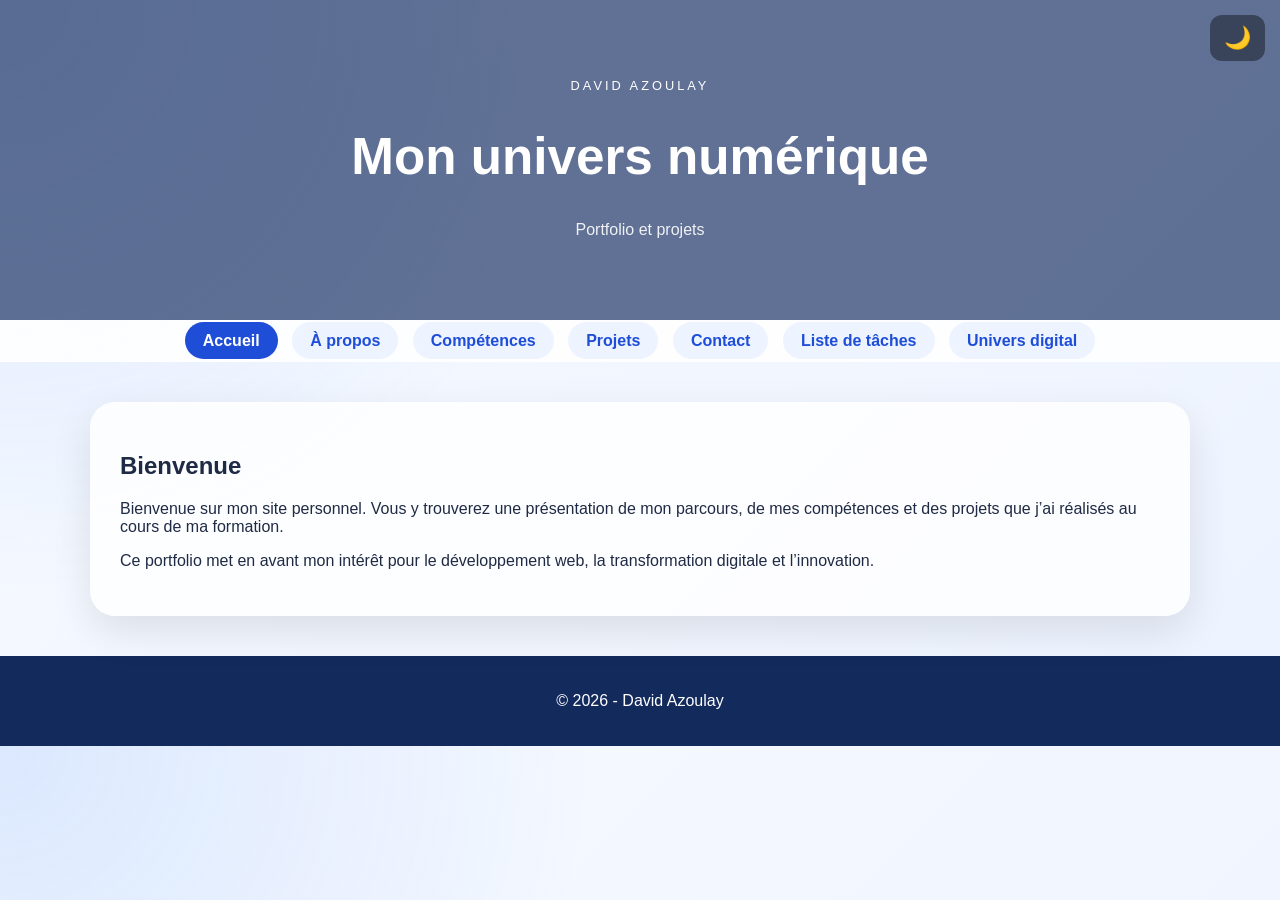
<file: index.html>
<!DOCTYPE html>
<html lang="fr">
<head>
    <!-- Encodage pour afficher correctement les accents -->
    <meta charset="UTF-8">

    <!-- Permet au site d’être responsive (adapté mobile) -->
    <meta name="viewport" content="width=device-width, initial-scale=1.0">

    <!-- Titre de la page dans l’onglet -->
    <title>Accueil - Mon univers numérique</title>

    <!-- Lien vers le fichier CSS (v=999 évite le cache navigateur) -->
    <link rel="stylesheet" href="style.css?v=999">
</head>

<body>

<!-- ===== HEADER ===== -->
<header class="hero">

    <!-- SLIDER d’images en arrière-plan -->
    <div class="slider">
        <img src="bg1.jpg"> <!-- première image -->
        <img src="bg2.jpg"> <!-- deuxième image -->
        <img src="bg3.jpg"> <!-- troisième image -->
    </div>

    <!-- Bouton pour activer/désactiver le mode sombre -->
    <div class="dark-toggle" onclick="toggleDarkMode()">🌙</div>

    <!-- Contenu texte du header -->
    <div class="hero-content">
        <p class="mini-titre">DAVID AZOULAY</p> <!-- nom -->
        <h1>Mon univers numérique</h1> <!-- titre principal -->
        <p class="sous-titre">Portfolio et projets</p> <!-- sous-titre -->
    </div>

</header>

<!-- ===== MENU BURGER (mobile) ===== -->
<div class="burger" id="burger">
    ☰ <!-- icône burger -->
</div>

<!-- ===== MENU PRINCIPAL ===== -->
<nav class="menu-principal" id="menu">

    <!-- class actif = page actuelle -->
    <a href="index.html" class="actif">Accueil</a>

    <a href="apropos.html">À propos</a>
    <a href="competences.html">Compétences</a>
    <a href="projets.html">Projets</a>
    <a href="contact.html">Contact</a>
    <a href="todo.html">Liste de tâches</a>
    <a href="tailwind.html">Univers digital</a>

</nav>

<!-- ===== CONTENU PRINCIPAL ===== -->
<main class="conteneur">

    <!-- Carte avec animation (classe reveal) -->
    <section class="carte reveal">

        <h2>Bienvenue</h2>

        <!-- Texte de présentation -->
        <p>
            Bienvenue sur mon site personnel. Vous y trouverez une présentation de mon parcours,
            de mes compétences et des projets que j’ai réalisés au cours de ma formation.
        </p>

        <p>
            Ce portfolio met en avant mon intérêt pour le développement web,
            la transformation digitale et l’innovation.
        </p>

    </section>

</main>

<!-- ===== FOOTER ===== -->
<footer class="footer">
    <p>© 2026 - David Azoulay</p>
</footer>

<!-- ===== SCRIPTS ===== -->

<!-- Import de jQuery (obligatoire avant jquery.js) -->
<script src="https://code.jquery.com/jquery-3.7.1.min.js"></script>

<!-- Script jQuery (menu burger, accordéon, carousel…) -->
<script src="jquery.js"></script>

<!-- Script animations (scroll + dark mode) -->
<script src="animations.js"></script>

</body>
</html>
</file>
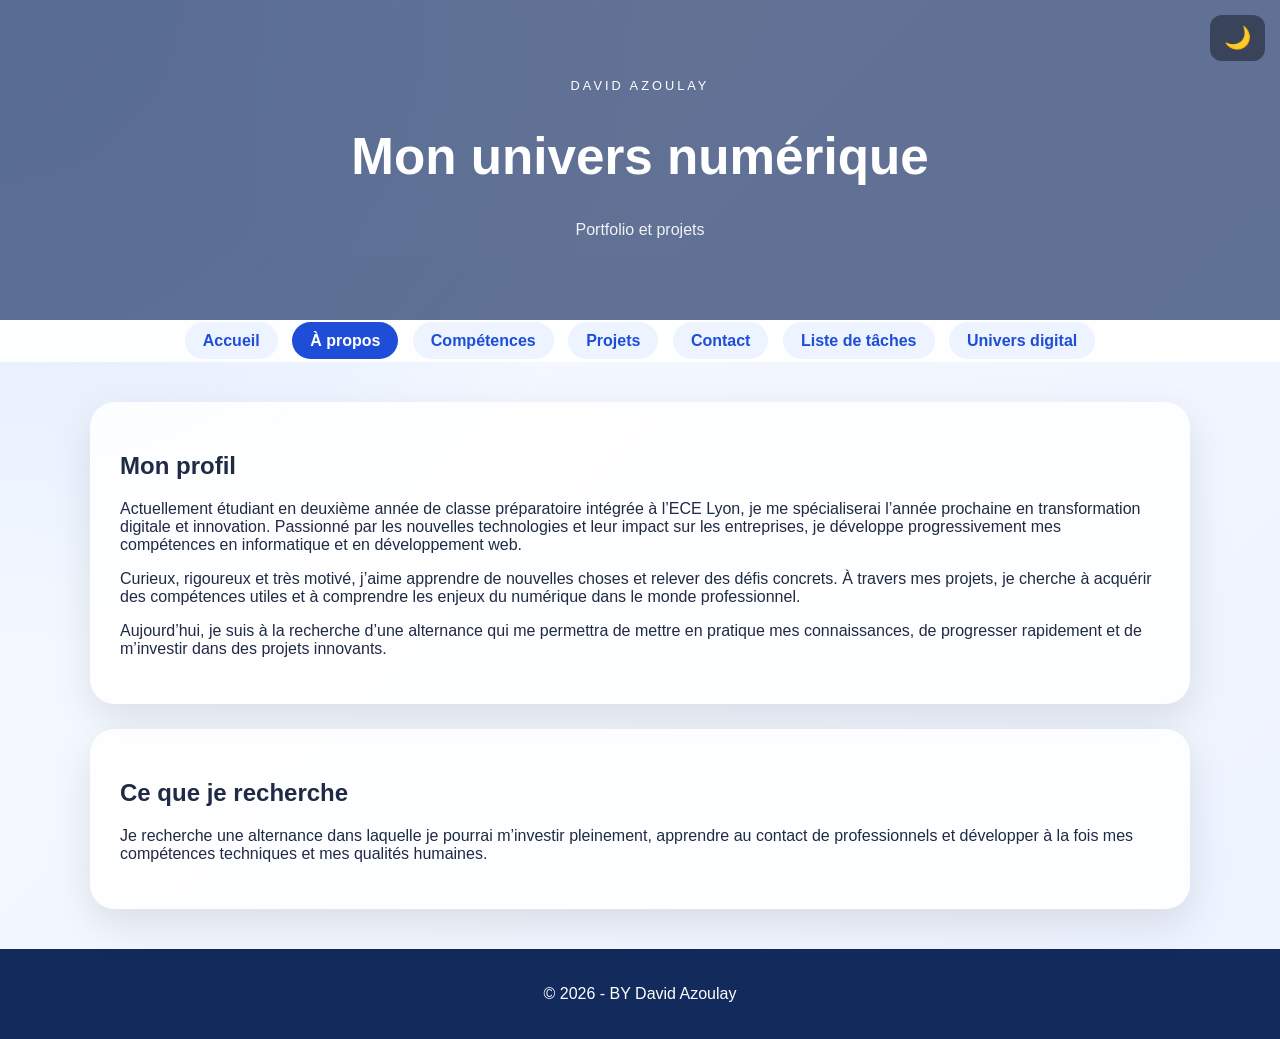
<file: apropos.html>
<!DOCTYPE html>
<html lang="fr">
<head>
    <!-- Encodage des caractères pour afficher correctement les accents -->
    <meta charset="UTF-8">

    <!-- Permet au site de s’adapter correctement aux écrans de téléphone -->
    <meta name="viewport" content="width=device-width, initial-scale=1.0">

    <!-- Titre affiché dans l’onglet du navigateur -->
    <title>À propos - Mon univers numérique</title>

    <!-- Lien vers le fichier CSS principal avec ?v=999 pour éviter les problèmes de cache -->
    <link rel="stylesheet" href="style.css?v=999">
</head>

<body>

<!-- En-tête principal de la page -->
<header class="hero">

    <!-- Slider d’images en arrière-plan du header -->
    <div class="slider">
        <img src="bg1.jpg" alt="Image de fond numérique 1">
        <img src="bg2.jpg" alt="Image de fond numérique 2">
        <img src="bg3.jpg" alt="Image de fond numérique 3">
    </div>

    <!-- Bouton permettant d’activer ou désactiver le mode sombre -->
    <div class="dark-toggle" onclick="toggleDarkMode()">🌙</div>

    <!-- Contenu affiché au-dessus du slider -->
    <div class="hero-content">
        <p class="mini-titre">DAVID AZOULAY</p>
        <h1>Mon univers numérique</h1>
        <p class="sous-titre">Portfolio et projets</p>
    </div>

</header>

<!-- Bouton menu burger visible surtout sur mobile -->
<div class="burger" id="burger">
    ☰
</div>

<!-- Menu principal de navigation -->
<nav class="menu-principal" id="menu">
    <a href="index.html">Accueil</a>

    <!-- Classe actif : indique que l’on est actuellement sur la page À propos -->
    <a href="apropos.html" class="actif">À propos</a>

    <a href="competences.html">Compétences</a>
    <a href="projets.html">Projets</a>
    <a href="contact.html">Contact</a>
    <a href="todo.html">Liste de tâches</a>
    <a href="tailwind.html">Univers digital</a>
</nav>

<!-- Contenu principal de la page -->
<main class="conteneur">

    <!-- Carte animée au scroll grâce à la classe reveal -->
    <section class="carte reveal">
        <h2>Mon profil</h2>

        <p>
            Actuellement étudiant en deuxième année de classe préparatoire intégrée à l’ECE Lyon,
            je me spécialiserai l’année prochaine en transformation digitale et innovation.
            Passionné par les nouvelles technologies et leur impact sur les entreprises,
            je développe progressivement mes compétences en informatique et en développement web.
        </p>

        <p>
            Curieux, rigoureux et très motivé, j’aime apprendre de nouvelles choses et relever des défis concrets.
            À travers mes projets, je cherche à acquérir des compétences utiles et à comprendre les enjeux du numérique dans le monde professionnel.
        </p>

        <p>
            Aujourd’hui, je suis à la recherche d’une alternance qui me permettra de mettre en pratique mes connaissances,
            de progresser rapidement et de m’investir dans des projets innovants.
        </p>
    </section>

    <!-- Deuxième carte de contenu, également animée au scroll -->
    <section class="carte reveal">
        <h2>Ce que je recherche</h2>

        <p>
            Je recherche une alternance dans laquelle je pourrai m’investir pleinement,
            apprendre au contact de professionnels et développer à la fois mes compétences
            techniques et mes qualités humaines.
        </p>
    </section>

</main>

<!-- Pied de page -->
<footer class="footer">
    <p>© 2026 - BY David Azoulay</p>
</footer>

<!-- Importation de jQuery pour gérer les effets comme le menu burger et les accordéons -->
<script src="https://code.jquery.com/jquery-3.7.1.min.js"></script>

<!-- Fichier JavaScript contenant les interactions jQuery -->
<script src="jquery.js"></script>

<!-- Fichier JavaScript contenant l’animation au scroll et le mode sombre -->
<script src="animations.js"></script>

</body>
</html>
</file>
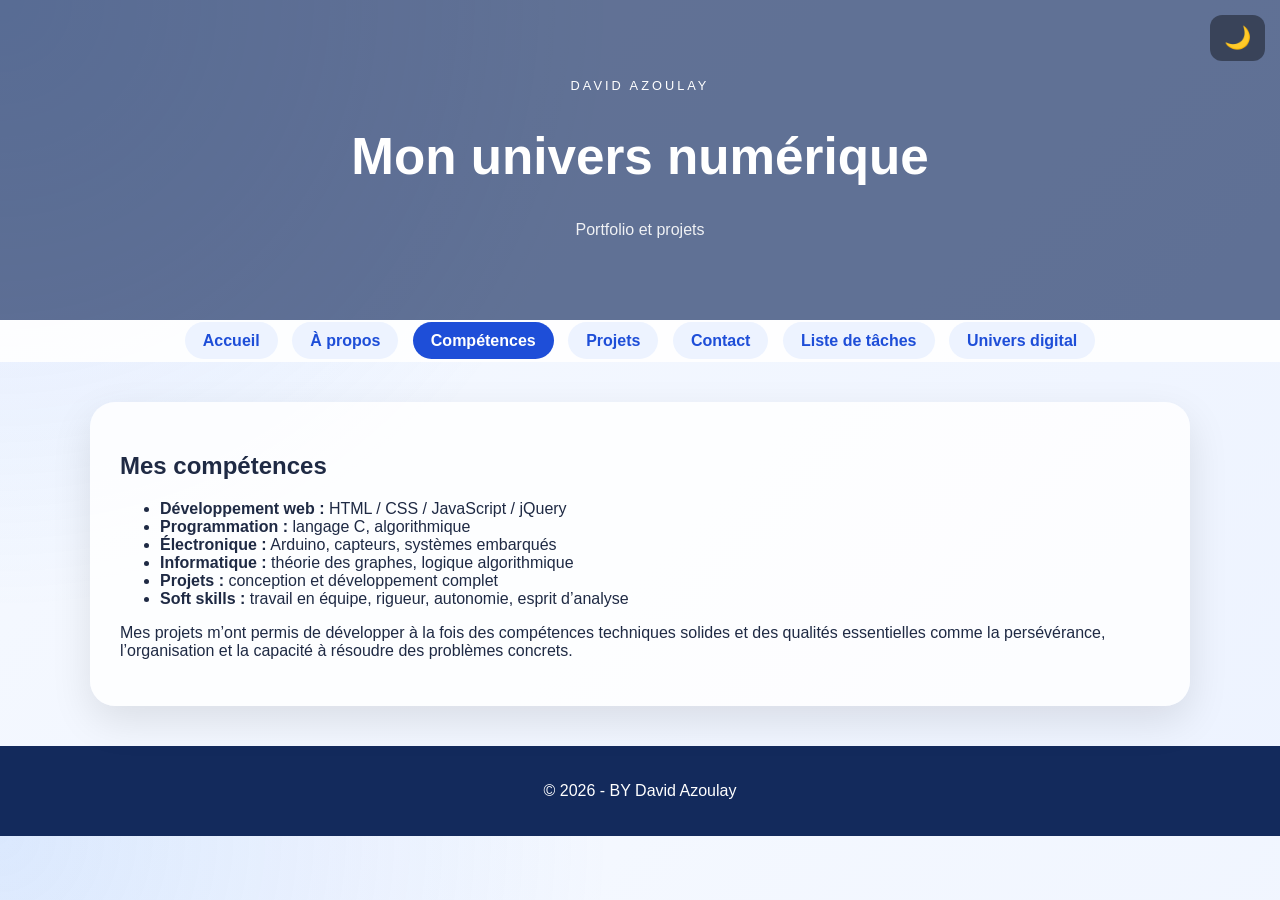
<file: competences.html>
<!DOCTYPE html>
<html lang="fr">
<head>
    <!-- Encodage pour afficher correctement les accents -->
    <meta charset="UTF-8">

    <!-- Responsive : adaptation mobile -->
    <meta name="viewport" content="width=device-width, initial-scale=1.0">

    <!-- Titre de la page (onglet navigateur) -->
    <title>Compétences - Mon univers numérique</title>

    <!-- Lien vers le CSS avec version pour éviter le cache -->
    <link rel="stylesheet" href="style.css?v=999">
</head>

<body>

<!-- HEADER avec slider -->
<header class="hero">

    <!-- Images en arrière-plan (slider animé) -->
    <div class="slider">
        <img src="bg1.jpg" alt="Fond numérique 1">
        <img src="bg2.jpg" alt="Fond numérique 2">
        <img src="bg3.jpg" alt="Fond numérique 3">
    </div>

    <!-- Bouton mode sombre -->
    <div class="dark-toggle" onclick="toggleDarkMode()">🌙</div>

    <!-- Texte principal du header -->
    <div class="hero-content">
        <p class="mini-titre">DAVID AZOULAY</p>
        <h1>Mon univers numérique</h1>
        <p class="sous-titre">Portfolio et projets</p>
    </div>

</header>

<!-- Menu burger pour mobile -->
<div class="burger" id="burger">
    ☰
</div>

<!-- Menu principal -->
<nav class="menu-principal" id="menu">
    <a href="index.html">Accueil</a>
    <a href="apropos.html">À propos</a>

    <!-- Page actuelle → class actif -->
    <a href="competences.html" class="actif">Compétences</a>

    <a href="projets.html">Projets</a>
    <a href="contact.html">Contact</a>
    <a href="todo.html">Liste de tâches</a>
    <a href="tailwind.html">Univers digital</a>
</nav>

<!-- Contenu principal -->
<main class="conteneur">

    <!-- Carte avec animation au scroll -->
    <section class="carte reveal">

        <h2>Mes compétences</h2>

        <!-- Liste des compétences -->
        <ul>
            <li><strong>Développement web :</strong> HTML / CSS / JavaScript / jQuery</li>
            <li><strong>Programmation :</strong> langage C, algorithmique</li>
            <li><strong>Électronique :</strong> Arduino, capteurs, systèmes embarqués</li>
            <li><strong>Informatique :</strong> théorie des graphes, logique algorithmique</li>
            <li><strong>Projets :</strong> conception et développement complet</li>
            <li><strong>Soft skills :</strong> travail en équipe, rigueur, autonomie, esprit d’analyse</li>
        </ul>

        <!-- Petit texte explicatif -->
        <p>
            Mes projets m’ont permis de développer à la fois des compétences techniques solides
            et des qualités essentielles comme la persévérance, l’organisation et la capacité
            à résoudre des problèmes concrets.
        </p>

    </section>

</main>

<!-- Pied de page -->
<footer class="footer">
    <p>© 2026 - BY David Azoulay</p>
</footer>

<!-- Import jQuery -->
<script src="https://code.jquery.com/jquery-3.7.1.min.js"></script>

<!-- Script interactions (menu burger, accordéon…) -->
<script src="jquery.js"></script>

<!-- Script animations + dark mode -->
<script src="animations.js"></script>

</body>
</html>
</file>
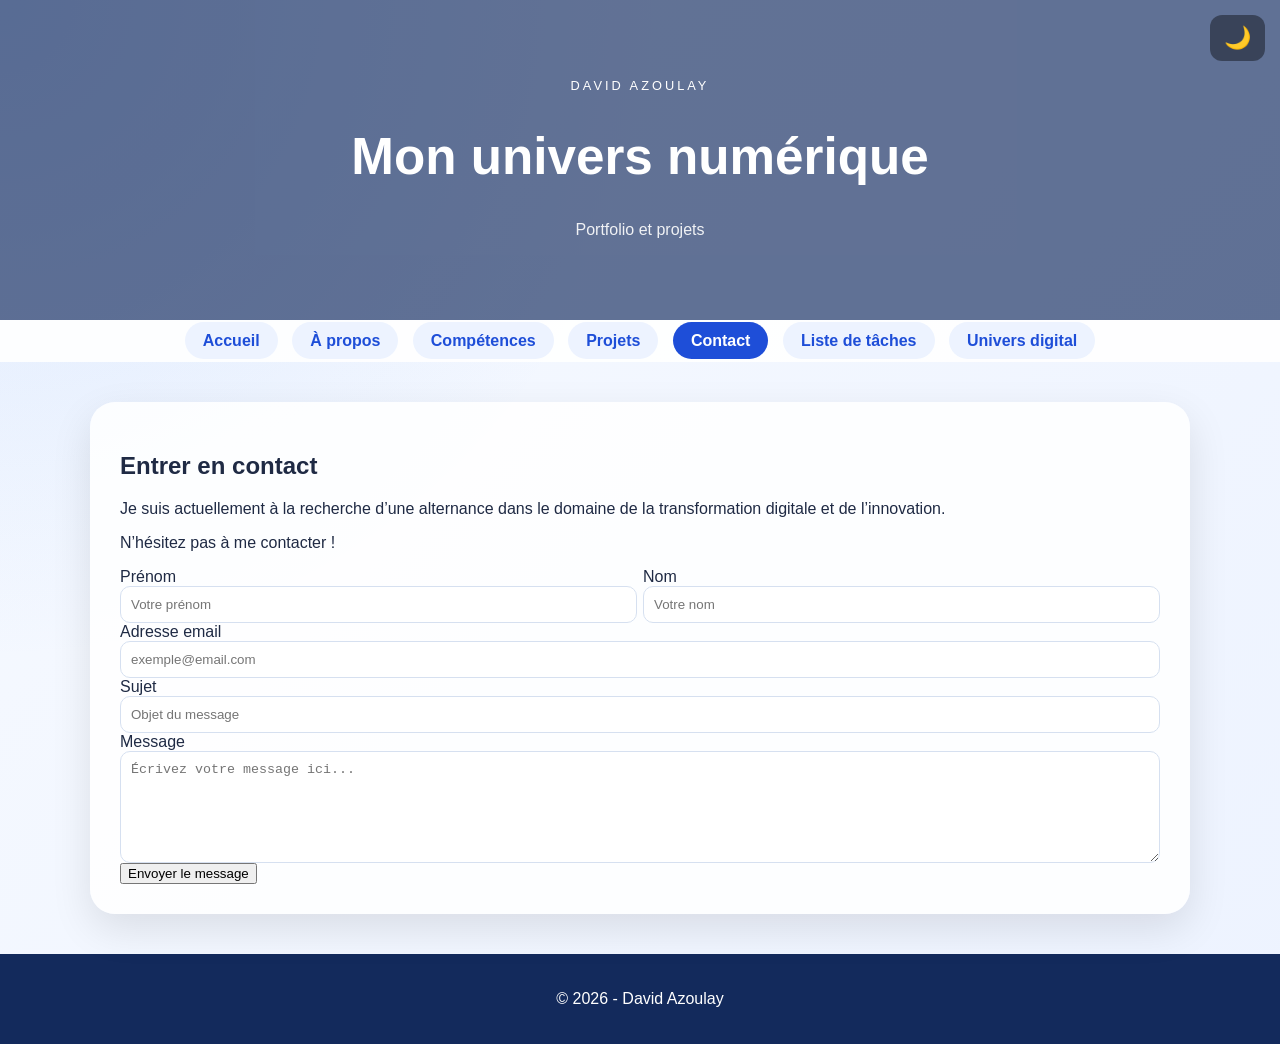
<file: contact.html>
<!DOCTYPE html>
<html lang="fr">
<head>
    <!-- Encodage pour les caractères spéciaux (accents) -->
    <meta charset="UTF-8">

    <!-- Responsive : adapte le site aux mobiles -->
    <meta name="viewport" content="width=device-width, initial-scale=1.0">

    <!-- Titre affiché dans l’onglet -->
    <title>Contact - Mon univers numérique</title>

    <!-- Lien vers le CSS (v=999 évite le cache navigateur) -->
    <link rel="stylesheet" href="style.css?v=999">
</head>

<body>

<!-- ===== HEADER ===== -->
<header class="hero">

    <!-- SLIDER d’images en arrière-plan -->
    <div class="slider">
        <img src="bg1.jpg"> <!-- image 1 -->
        <img src="bg2.jpg"> <!-- image 2 -->
        <img src="bg3.jpg"> <!-- image 3 -->
    </div>

    <!-- Bouton pour activer le mode sombre -->
    <div class="dark-toggle" onclick="toggleDarkMode()">🌙</div>

    <!-- Texte du header -->
    <div class="hero-content">
        <p class="mini-titre">DAVID AZOULAY</p>
        <h1>Mon univers numérique</h1>
        <p class="sous-titre">Portfolio et projets</p>
    </div>

</header>

<!-- ===== MENU BURGER ===== -->
<div class="burger" id="burger">
    ☰ <!-- icône menu -->
</div>

<!-- ===== MENU PRINCIPAL ===== -->
<nav class="menu-principal" id="menu">

    <a href="index.html">Accueil</a>
    <a href="apropos.html">À propos</a>
    <a href="competences.html">Compétences</a>
    <a href="projets.html">Projets</a>

    <!-- page actuelle -->
    <a href="contact.html" class="actif">Contact</a>

    <a href="todo.html">Liste de tâches</a>
    <a href="tailwind.html">Univers digital</a>

</nav>

<!-- ===== CONTENU ===== -->
<main class="conteneur">

    <!-- Carte contenant le formulaire -->
    <section class="carte carte-contact reveal">

        <!-- Texte d’introduction -->
        <div class="intro-contact">
            <h2>Entrer en contact</h2>

            <p>
                Je suis actuellement à la recherche d’une alternance dans le domaine
                de la transformation digitale et de l’innovation.
            </p>

            <p>
                N’hésitez pas à me contacter !
            </p>
        </div>

        <!-- ===== FORMULAIRE ===== -->
        <form class="formulaire-contact" action="#" method="post">

            <!-- Ligne prénom + nom -->
            <div class="ligne-formulaire">

                <div class="champ-formulaire">
                    <label for="prenom">Prénom</label>

                    <!-- Champ texte obligatoire -->
                    <input type="text" id="prenom" name="prenom" placeholder="Votre prénom" required>
                </div>

                <div class="champ-formulaire">
                    <label for="nom">Nom</label>

                    <!-- Champ texte obligatoire -->
                    <input type="text" id="nom" name="nom" placeholder="Votre nom" required>
                </div>

            </div>

            <!-- Champ email -->
            <div class="champ-formulaire">
                <label for="email">Adresse email</label>

                <!-- type=email vérifie automatiquement le format -->
                <input type="email" id="email" name="email" placeholder="exemple@email.com" required>
            </div>

            <!-- Champ sujet -->
            <div class="champ-formulaire">
                <label for="sujet">Sujet</label>
                <input type="text" id="sujet" name="sujet" placeholder="Objet du message" required>
            </div>

            <!-- Champ message -->
            <div class="champ-formulaire">
                <label for="message">Message</label>

                <!-- zone de texte -->
                <textarea id="message" name="message" rows="6" placeholder="Écrivez votre message ici..." required></textarea>
            </div>

            <!-- Bouton d’envoi -->
            <div class="zone-bouton">
                <button type="submit" class="bouton-envoi">
                    Envoyer le message
                </button>
            </div>

        </form>

    </section>

</main>

<!-- ===== FOOTER ===== -->
<footer class="footer">
    <p>© 2026 - David Azoulay</p>
</footer>

<!-- ===== SCRIPTS ===== -->

<!-- jQuery (obligatoire avant jquery.js) -->
<script src="https://code.jquery.com/jquery-3.7.1.min.js"></script>

<!-- Script interactions (menu burger, accordéon, etc.) -->
<script src="jquery.js"></script>

<!-- Script animations (scroll + dark mode) -->
<script src="animations.js"></script>

</body>
</html>
</file>
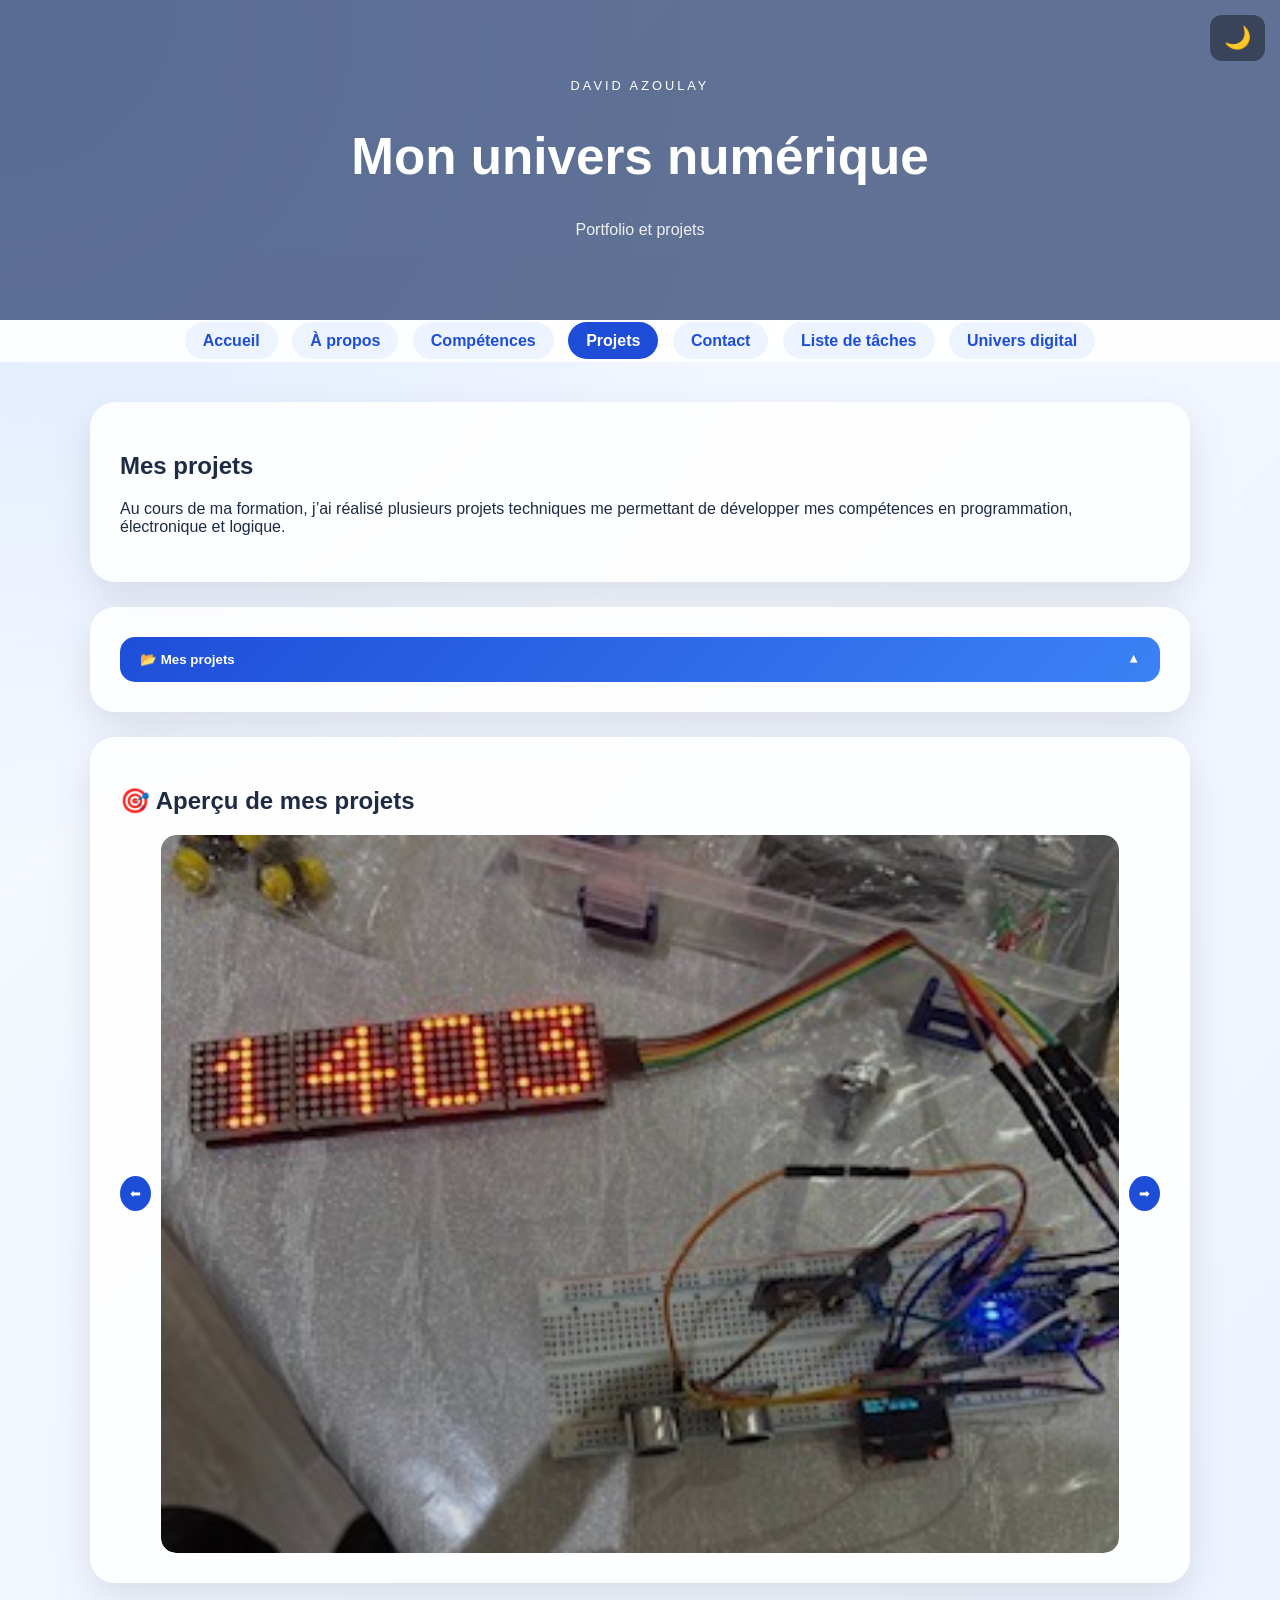
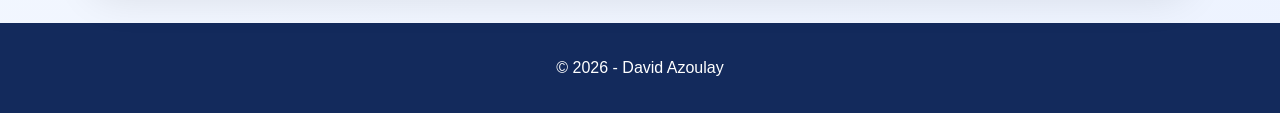
<file: projets.html>
<!DOCTYPE html>
<html lang="fr">
<head>
    <!-- Encodage -->
    <meta charset="UTF-8">

    <!-- Responsive mobile -->
    <meta name="viewport" content="width=device-width, initial-scale=1.0">

    <!-- Titre onglet -->
    <title>Projets - Mon univers numérique</title>

    <!-- CSS principal -->
    <link rel="stylesheet" href="style.css?v=999">
</head>

<body>

<!-- HEADER -->
<header class="hero">

    <!-- Slider images -->
    <div class="slider">
        <img src="bg1.jpg">
        <img src="bg2.jpg">
        <img src="bg3.jpg">
    </div>

    <!-- Bouton dark mode -->
    <div class="dark-toggle" onclick="toggleDarkMode()">🌙</div>

    <!-- Texte principal -->
    <div class="hero-content">
        <p class="mini-titre">DAVID AZOULAY</p>
        <h1>Mon univers numérique</h1>
        <p class="sous-titre">Portfolio et projets</p>
    </div>

</header>

<!-- BURGER -->
<div class="burger" id="burger">
    ☰
</div>

<!-- MENU -->
<nav class="menu-principal" id="menu">
    <a href="index.html">Accueil</a>
    <a href="apropos.html">À propos</a>
    <a href="competences.html">Compétences</a>
    <a href="projets.html" class="actif">Projets</a>
    <a href="contact.html">Contact</a>
    <a href="todo.html">Liste de tâches</a>
    <a href="tailwind.html">Univers digital</a>
</nav>

<!-- CONTENU -->
<main class="conteneur">

    <!-- INTRO -->
    <section class="carte reveal">
        <h2>Mes projets</h2>
        <p>
            Au cours de ma formation, j’ai réalisé plusieurs projets techniques me permettant
            de développer mes compétences en programmation, électronique et logique.
        </p>
    </section>

    <!-- ACCORDEON -->
    <section class="carte reveal">

        <!-- Bouton principal -->
        <button id="btnProjets" class="btn-projets">
            <span>📂 Mes projets</span>
            <span id="arrow">▼</span>
        </button>

        <!-- Liste cachée -->
        <div id="listeProjets">

            <!-- PROJET -->
            <div class="bloc-projet">
                <button class="titre-projet">Jeu Quoridor en C</button>
                <div class="contenu-projet">
                    <p>Développement d’un jeu en C avec gestion des déplacements et logique algorithmique.</p>
                </div>
            </div>

            <div class="bloc-projet">
                <button class="titre-projet">Réveil à capteur ultrason</button>
                <div class="contenu-projet">
                    <p>Création d’un réveil interactif utilisant un capteur à ultrasons avec Arduino.</p>
                </div>
            </div>

            <div class="bloc-projet">
                <button class="titre-projet">Deep Runner</button>
                <div class="contenu-projet">
                    <p>Jeu avec interface graphique et animations.</p>
                </div>
            </div>

            <div class="bloc-projet">
                <button class="titre-projet">ECE Heroes</button>
                <div class="contenu-projet">
                    <p>Instrument de musique interactif via Arduino.</p>
                </div>
            </div>

            <div class="bloc-projet">
                <button class="titre-projet">Projet GPS</button>
                <div class="contenu-projet">
                    <p>Algorithmes de graphes pour calculer des trajets optimaux.</p>
                </div>
            </div>

            <div class="bloc-projet">
                <button class="titre-projet">Pac-Man sur Quartus</button>
                <div class="contenu-projet">
                    <p>Reproduction du jeu avec logique matérielle.</p>
                </div>
            </div>

            <div class="bloc-projet">
                <button class="titre-projet">DrawBot</button>
                <div class="contenu-projet">
                    <p>Robot capable de dessiner automatiquement.</p>
                </div>
            </div>

            <div class="bloc-projet">
                <button class="titre-projet">Site web dynamique</button>
                <div class="contenu-projet">
                    <p>Création complète avec HTML, CSS, JavaScript et jQuery.</p>
                </div>
            </div>

        </div>

    </section>

    <!-- CAROUSEL -->
    <section class="carte reveal">

        <h2>🎯 Aperçu de mes projets</h2>

        <div class="carousel">

            <button id="prev">⬅</button>

            <div class="carousel-track">
                <img src="bg4.jpg" class="slide">
                <img src="bg5.jpg" class="slide">
                <img src="bg6.jpg" class="slide">
                <img src="bg7.jpg" class="slide">
            </div>

            <button id="next">➡</button>

        </div>

    </section>

</main>

<!-- FOOTER -->
<footer class="footer">
    <p>© 2026 - David Azoulay</p>
</footer>

<!-- JS -->
<script src="https://code.jquery.com/jquery-3.7.1.min.js"></script>
<script src="jquery.js"></script>
<script src="animations.js"></script>

</body>
</html>
</file>
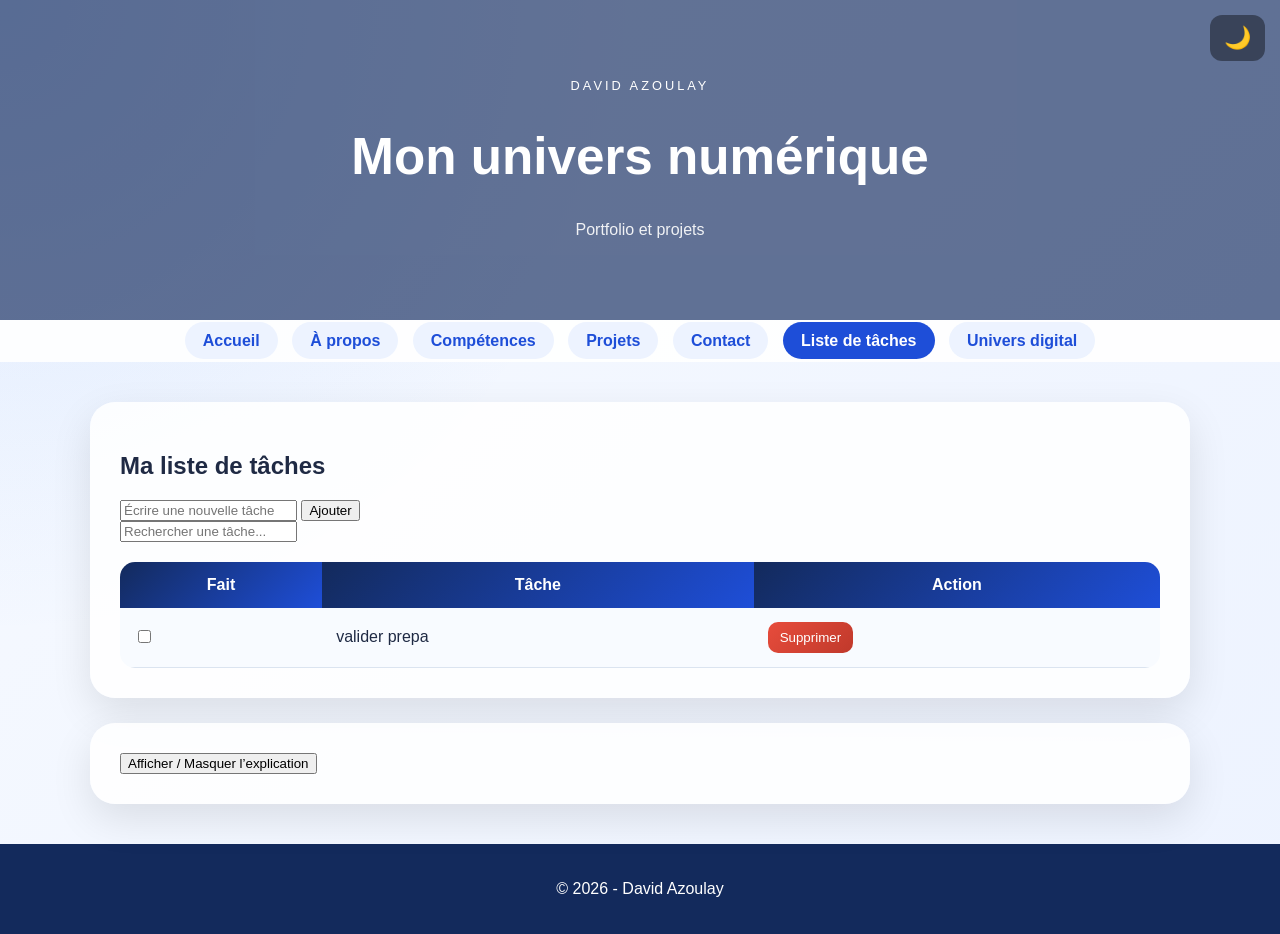
<file: todo.html>
<!DOCTYPE html>
<html lang="fr">
<head>
    <!-- Encodage pour gérer les accents -->
    <meta charset="UTF-8">

    <!-- Responsive : adaptation mobile -->
    <meta name="viewport" content="width=device-width, initial-scale=1.0">

    <!-- Titre de la page -->
    <title>TODO List - Mon univers numérique</title>

    <!-- Lien vers le CSS -->
    <link rel="stylesheet" href="style.css?v=999">
</head>

<body>

<!-- HEADER -->
<header class="hero">

    <!-- Slider d’images en fond -->
    <div class="slider">
        <img src="bg1.jpg">
        <img src="bg2.jpg">
        <img src="bg3.jpg">
    </div>

    <!-- Bouton mode sombre -->
    <div class="dark-toggle" onclick="toggleDarkMode()">🌙</div>

    <!-- Texte principal -->
    <div class="hero-content">
        <p class="mini-titre">DAVID AZOULAY</p>
        <h1>Mon univers numérique</h1>
        <p class="sous-titre">Portfolio et projets</p>
    </div>

</header>

<!-- MENU BURGER (mobile) -->
<div class="burger" id="burger">
    ☰
</div>

<!-- MENU PRINCIPAL -->
<nav class="menu-principal" id="menu">
    <a href="index.html">Accueil</a>
    <a href="apropos.html">À propos</a>
    <a href="competences.html">Compétences</a>
    <a href="projets.html">Projets</a>
    <a href="contact.html">Contact</a>

    <!-- Page active -->
    <a href="todo.html" class="actif">Liste de tâches</a>

    <a href="tailwind.html">Univers digital</a>
</nav>

<!-- CONTENU -->
<main class="conteneur">

    <!-- SECTION TODO -->
    <section class="carte carte-todo reveal">

        <h2>Ma liste de tâches</h2>

        <!-- Zone d’ajout de tâche -->
        <div class="zone-ajout">

            <!-- Champ texte pour écrire une tâche -->
            <input type="text" id="inputTache" placeholder="Écrire une nouvelle tâche">

            <!-- Bouton pour ajouter -->
            <button id="boutonAjouter" class="bouton-envoi">
                Ajouter
            </button>

        </div>

        <!-- Zone de recherche -->
        <div class="zone-recherche">
            <input type="text" id="recherche" placeholder="Rechercher une tâche...">
        </div>

        <!-- Tableau des tâches -->
        <table class="table-todo">

            <!-- En-tête du tableau -->
            <thead>
                <tr>
                    <th>Fait</th>
                    <th>Tâche</th>
                    <th>Action</th>
                </tr>
            </thead>

            <!-- Corps du tableau rempli dynamiquement en JS -->
            <tbody id="tableauTaches">
            </tbody>

        </table>

    </section>

    <!-- SECTION EXPLICATION (ACCORDÉON) -->
    <section class="carte reveal">

        <!-- Bouton accordéon -->
        <button id="btnAccordeon" class="bouton-accordeon">
            Afficher / Masquer l’explication
        </button>

        <!-- Contenu caché -->
        <div id="contenuAccordeon" class="contenu-accordeon">
            <p>
                Cette page utilise JavaScript pour ajouter, afficher, cocher, rechercher
                et supprimer des tâches. L’accordéon est réalisé avec jQuery.
            </p>
        </div>

    </section>

</main>

<!-- FOOTER -->
<footer class="footer">
    <p>© 2026 - David Azoulay</p>
</footer>

<!-- JS -->

<!-- jQuery (obligatoire avant ton script jQuery.js) -->
<script src="https://code.jquery.com/jquery-3.7.1.min.js"></script>

<!-- Script spécifique TODO (ajout / suppression / recherche) -->
<script src="todo.js"></script>

<!-- Script jQuery (menu burger, accordéon, etc.) -->
<script src="jquery.js"></script>

<!-- Script animations + dark mode -->
<script src="animations.js"></script>

</body>
</html>
</file>
<file: style.css>
/* RESET */

/* Applique box-sizing à tous les éléments */
* {
    box-sizing: border-box;
}

/* Scroll fluide */
html {
    scroll-behavior: smooth;
}


/* BODY */
body {
    margin: 0;

    /* Police système (style Apple) */
    font-family: -apple-system, BlinkMacSystemFont, sans-serif;

    /* Fond avec dégradé + effet lumineux */
    background:
        radial-gradient(circle at top left, rgba(59,130,246,0.15), transparent 40%),
        linear-gradient(135deg, #f7faff, #edf3ff);

    color: #1f2a44;
}


/* ===== HEADER + SLIDER ===== */

.hero {
    position: relative; /* permet de positionner le slider derrière */
    overflow: hidden;

    min-height: 320px; /* hauteur du header */

    padding: 0 20px;

    /* centre le contenu */
    display: flex;
    align-items: center;
    justify-content: center;

    text-align: center;
    color: white;
}


/* SLIDER */
.slider {
    position: absolute;
    inset: 0; /* top, left, right, bottom = 0 */
    width: 100%;
    height: 100%;
    z-index: 0;
}

/* Images du slider */
.slider img {
    position: absolute;
    inset: 0;

    width: 100%;
    height: 100%;

    object-fit: cover; /* évite déformation */

    opacity: 0;

    /* animation automatique */
    animation: slideShow 12s infinite;
}

/* Décalage pour chaque image */
.slider img:nth-child(1) { animation-delay: 0s; }
.slider img:nth-child(2) { animation-delay: 4s; }
.slider img:nth-child(3) { animation-delay: 8s; }

/* Animation fade */
@keyframes slideShow {
    0% { opacity: 0; }
    10% { opacity: 1; }
    30% { opacity: 1; }
    40% { opacity: 0; }
    100% { opacity: 0; }
}


/* FILTRE sombre sur le slider */
.hero::before {
    content: "";
    position: absolute;
    inset: 0;
    background: rgba(19,42,92,0.65);
    z-index: 1;
}


/* TEXTE du header */
.hero-content {
    position: relative;
    z-index: 2; /* au-dessus du slider */
}

.mini-titre {
    letter-spacing: 3px;
    font-size: 0.8rem;
}

h1 {
    font-size: 3.2rem;
}

.sous-titre {
    opacity: 0.9;
}


/* DARK BUTTON */

.dark-toggle {
    position: fixed;
    top: 15px;
    right: 15px;

    z-index: 100;

    font-size: 22px;

    background: rgba(0,0,0,0.4);
    color: white;

    padding: 10px 14px;
    border-radius: 12px;

    cursor: pointer;
}


/* ===== MENU ===== */

.menu-principal {
    position: sticky;
    top: 0;

    background: rgba(255,255,255,0.9);
    padding: 12px;

    text-align: center;
}

/* Liens du menu */
.menu-principal a {
    margin: 5px;
    padding: 10px 18px;

    border-radius: 999px;

    background: #edf3ff;
    color: #1e4ed8;

    font-weight: bold;
    text-decoration: none;
}

/* Hover */
.menu-principal a:hover {
    background: #1e4ed8;
    color: white;
}

/* Lien actif */
.actif {
    background: #1e4ed8 !important;
    color: white !important;
}


/* BURGER (mobile) */
.burger {
    display: none;
    font-size: 38px;
    text-align: center;

    padding: 16px;

    background: #132a5c;
    color: white;
}


/* ===== MAIN ===== */

.conteneur {
    width: 90%;
    max-width: 1100px;
    margin: 40px auto;
}


/* CARTES */
.carte {
    background: rgba(255,255,255,0.85);

    border-radius: 25px;
    padding: 30px;

    margin-bottom: 25px;

    box-shadow: 0 15px 40px rgba(0,0,0,0.1);

    transition: 0.3s;
}

/* effet hover */
.carte:hover {
    transform: translateY(-5px);
}


/* ANIMATION scroll */
.reveal {
    opacity: 0;
    transform: translateY(40px);
    transition: 0.8s;
}

.reveal.visible {
    opacity: 1;
    transform: translateY(0);
}


/* ===== FORM ===== */

.ligne-formulaire {
    display: flex;
    gap: 6px;
}

.champ-formulaire {
    flex: 1;
    display: flex;
    flex-direction: column;
}

.champ-formulaire input,
.champ-formulaire textarea {
    padding: 10px;
    border-radius: 10px;
    border: 1px solid #d6e0f0;
}


/* ===== TABLE TODO ===== */

.table-todo {
    width: 100%;
    border-collapse: collapse;

    margin-top: 20px;

    border-radius: 15px;
    overflow: hidden;
}

/* header */
.table-todo th {
    background: linear-gradient(135deg, #132a5c, #1e4ed8);
    color: white;
    padding: 14px;
}

/* cellules */
.table-todo td {
    padding: 14px;
    background: #f8fbff;
    color: #1f2a44;

    border-bottom: 1px solid #dbe4f0;
}

/* hover */
.table-todo tr:hover td {
    background: #edf3ff;
}

/* tâche faite */
.tache-faite {
    text-decoration: line-through;
    color: #94a3b8;
}

/* bouton supprimer */
.bouton-supprimer {
    background: linear-gradient(135deg, #e74c3c, #c0392b);
    color: white;

    padding: 8px 12px;
    border-radius: 10px;

    border: none;
}


/* ===== FOOTER ===== */

.footer {
    background: #132a5c;
    color: white;
    text-align: center;
    padding: 20px;
}


/* ===== DARK MODE ===== */

.dark-mode {
    background: #0f172a;
    color: white;
}

.dark-mode .carte {
    background: #1e293b;
}

.dark-mode .menu-principal {
    background: #1e293b;
}

.dark-mode .menu-principal a {
    background: #334155;
    color: white;
}

.dark-mode .table-todo th {
    background: #020617;
}

.dark-mode .table-todo td {
    background: #1e293b;
    color: white;
}

.dark-mode .table-todo tr:hover td {
    background: #334155;
}


/* ===== MOBILE ===== */

@media screen and (max-width: 768px) {

    .hero {
        min-height: 260px;
    }

    h1 {
        font-size: 2rem;
    }

    .burger {
        display: block;
    }

    .menu-principal {
        display: none;
    }

    .menu-principal a {
        display: block;
        width: 90%;
        margin: 10px auto;
    }

    .ligne-formulaire {
        flex-direction: column;
    }
}


/* ACCORDEON PROJETS */

#listeProjets {
    margin-top: 15px;
}

.titre-projet {
    width: 100%;
    text-align: left;

    padding: 15px;
    margin-top: 10px;

    background: linear-gradient(135deg, #1e4ed8, #3b82f6);
    color: white;

    border: none;
    border-radius: 12px;

    cursor: pointer;
    font-weight: bold;
}

/* contenu caché */
.contenu-projet {
    display: none;

    padding: 15px;
    background: #eef4ff;

    border-radius: 12px;
    margin-top: 5px;
}

.dark-mode .contenu-projet {
    background: #334155;
    color: white;
}


/* CAROUSEL */

.carousel {
    display: flex;
    align-items: center;
    gap: 10px;
    margin-top: 20px;
}

.carousel-track {
    overflow: hidden;
    width: 100%;
    border-radius: 15px;
}

/* images */
.slide {
    width: 100%;
    display: none;
    border-radius: 15px;
}

/* image active */
.slide.active {
    display: block;
}

/* boutons */
#prev, #next {
    background: #1e4ed8;
    color: white;

    border: none;
    padding: 10px;

    border-radius: 50%;
    cursor: pointer;
}


/* BOUTON PROJETS */

.btn-projets {
    display: flex;
    align-items: center;
    gap: 10px;

    padding: 15px 20px;
    width: 100%;

    border: none;
    border-radius: 15px;

    background: linear-gradient(135deg, #1e4ed8, #3b82f6);
    color: white;

    font-weight: bold;
    cursor: pointer;
}

/* flèche */
#arrow {
    margin-left: auto;
    transition: 0.3s;
}

/* rotation */
.rotate {
    transform: rotate(180deg);
}
</file>
